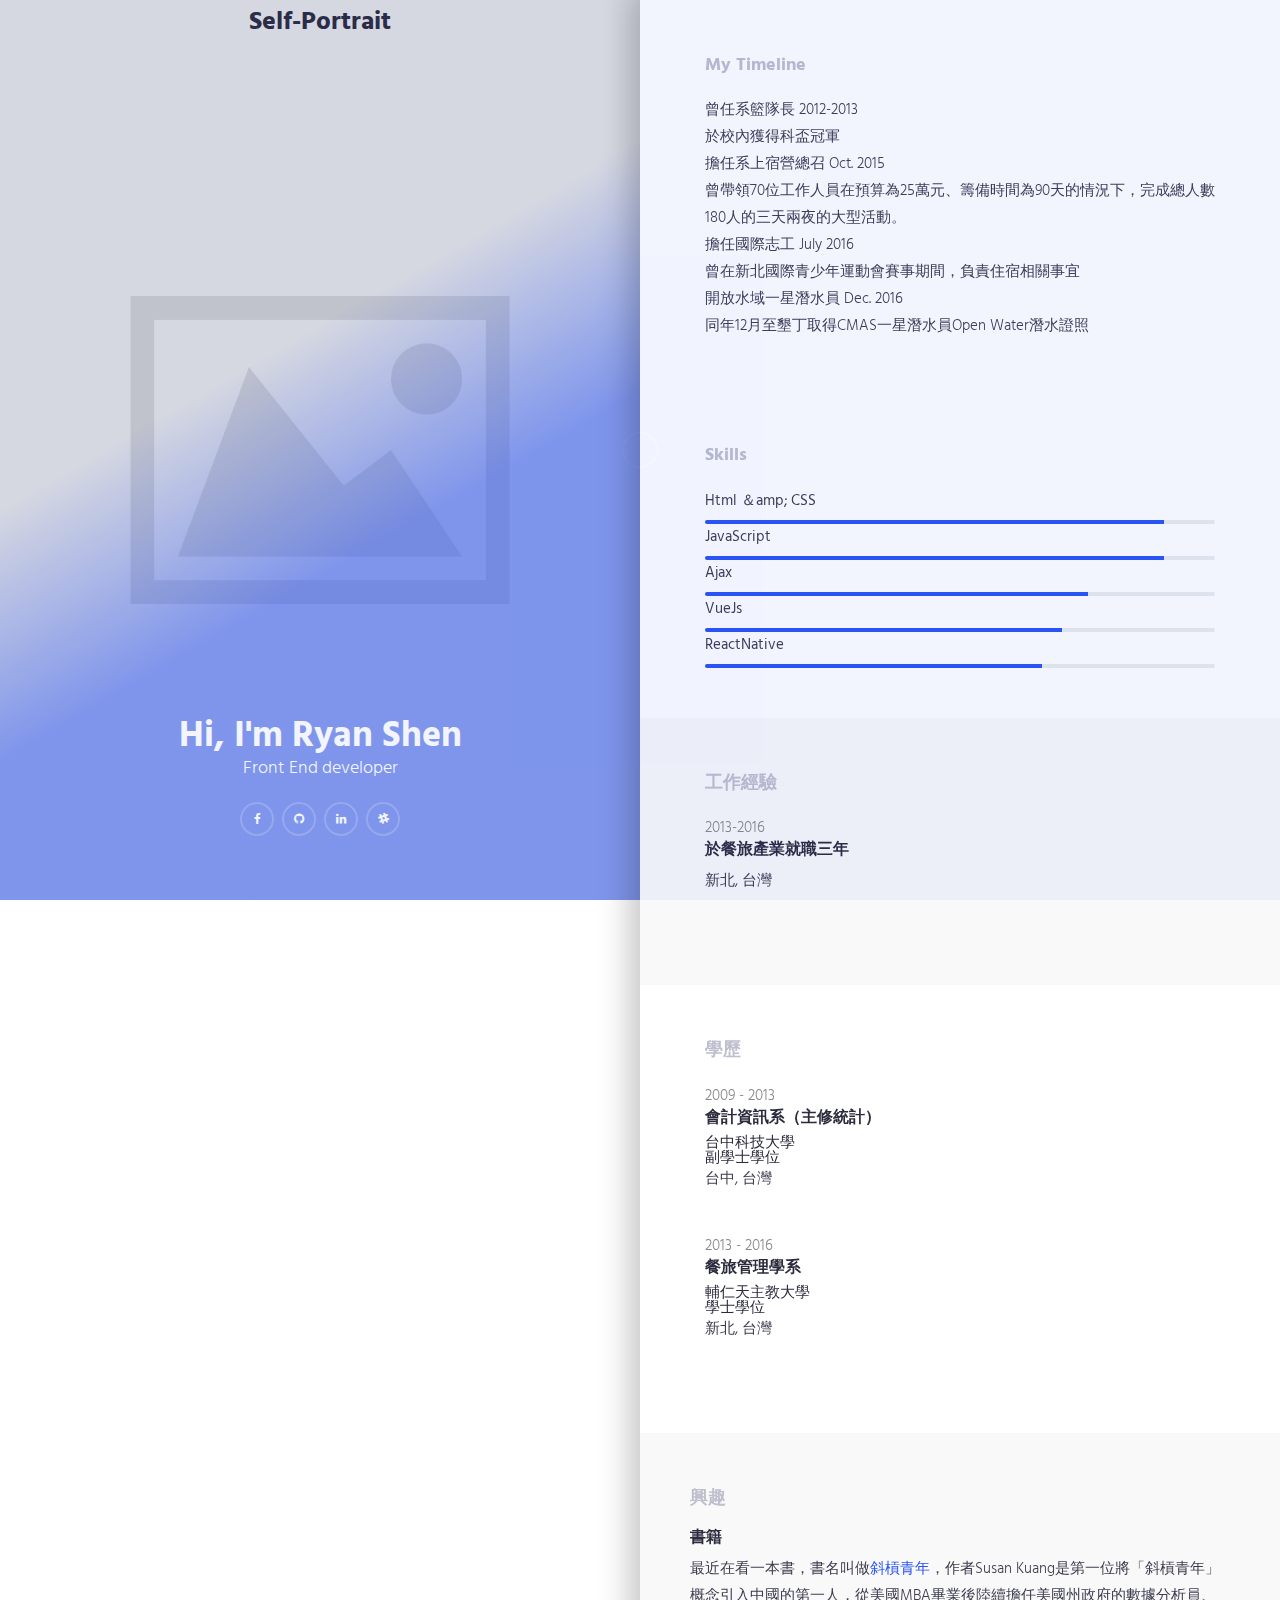
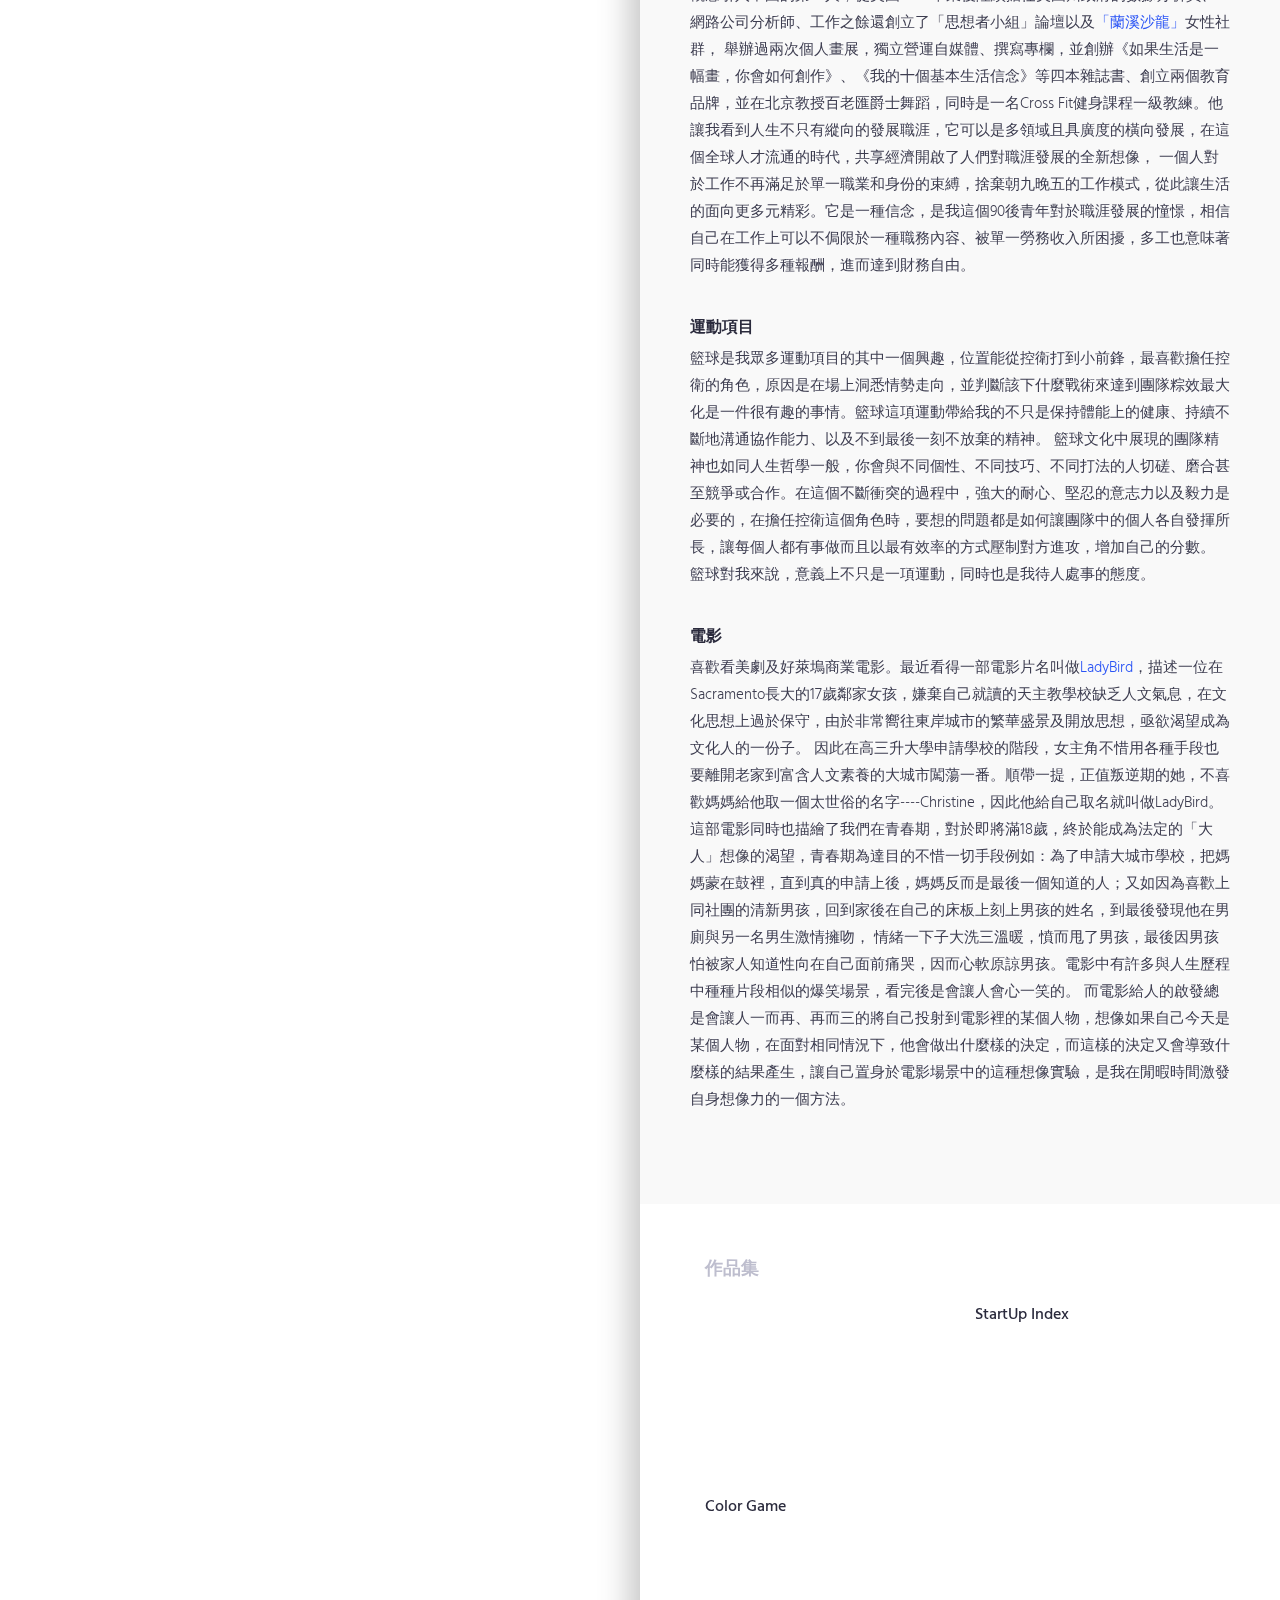
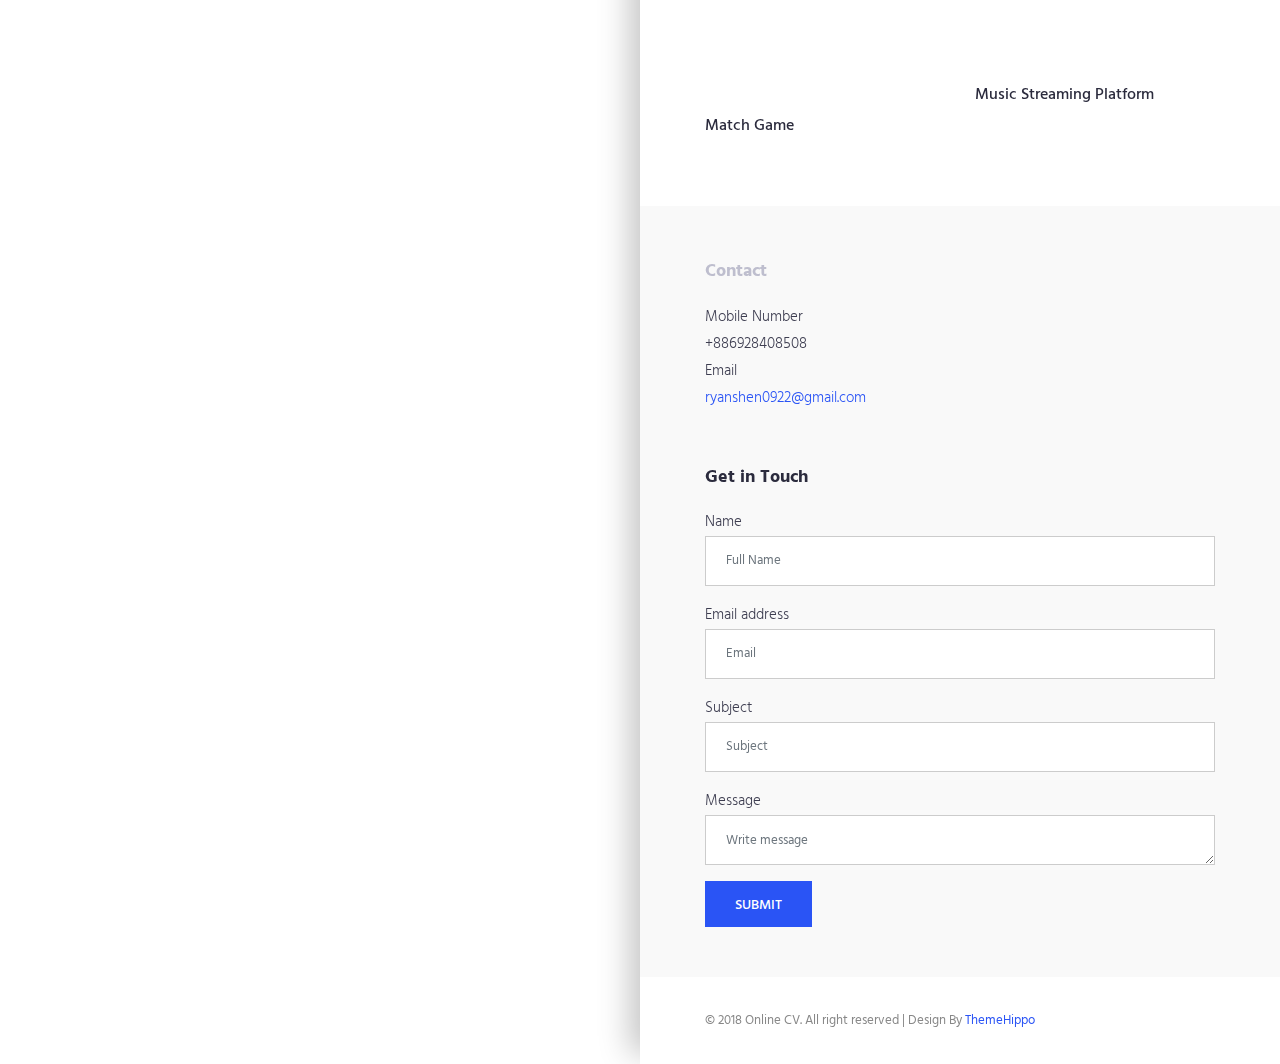
<file: index.html>
<!DOCTYPE html>
<html>
<head>
    <meta charset="utf-8" />
    <meta http-equiv="X-UA-Compatible" content="IE=edge">
    <meta name="viewpoint" content="width=device-width, initial-scale=1">
    <!-- The above 3 meta tags *must* come first in the head; any other head content must come *after* these tags -->
    <title>RyanShen's Online CV</title>

    <!-- favicon -->
    <link href="favicon.png" rel=icon>
    
    <!-- web fonts -->
    <link href="https://fonts.googleapis.com/css?family=Hind:300,400,500,600,700" rel="stylesheet">
    
    <!-- font awesome -->
    <link rel="stylesheet" href="https://maxcdn.bootstrapcdn.com/font-awesome/4.7.0/css/font-awesome.min.css">
    <!-- Bootstrap -->
    <link rel="stylesheet" href="https://maxcdn.bootstrapcdn.com/bootstrap/4.0.0/css/bootstrap.min.css" integrity="sha384-Gn5384xqQ1aoWXA+058RXPxPg6fy4IWvTNh0E263XmFcJlSAwiGgFAW/dAiS6JXm"
        crossorigin="anonymous">
    <!-- Style Css -->
    <link rel="stylesheet" href="css/reset.css">
    <link rel="stylesheet" type="text/css" media="screen" href="css/style.css" />
    <link href="https://fonts.googleapis.com/css?family=Do+Hyeon|Gugi|Tajawal:400,700,800" rel="stylesheet">
    <!-- Html5 shim and Respond.js for IE8 support of HTML5 elements and media queries -->
    <!-- WARNING: Respond.js doesn't work if you view the page via file:// -->
    <!-- [if lt IE 9]>
    <script src="https://oss.maxcdn.com/html5shiv/3.7.2/html5shiv.min.js"></script>
    <script src="https://oss.maxcdn.com/respond/1.4.2/respond.min.js"></script>
    <![endif]-->
</head>
<body id="page-top" data-spy="scroll" data-target=".navbar">
    <div id="main-wrapper">
        <!-- Page Preloader -->
        <div id="preloader">
            <div id="status">
                <div class="status-mes"></div>
            </div>
        </div>

    <div class="column-block">
    <div class="left-col-block blocks">
        <header class="header">
            <div class="content text-center">
                <h1>Hi, I'm Ryan Shen</h1>
                <p class="lead">Front End developer</p>
                <ul class="social-icon">
                    <li><a href="https://www.facebook.com/ryan.shen.96" target="_blank"><i class="fa fa-facebook" aria-hidden="true"></i></a></li>
                    <li><a href="https://github.com/RSyehann" target="_blank"><i class="fa fa-github" aria-hidden="true"></i></a></li>
                    <li><a href="https://www.linkedin.com/in/ryan-shen-5b7b3697/" target="_blank"><i class="fa fa-linkedin" aria-hidden="true"></i></a></li>
                    <li><a href="#" target="_blank"><i class="fa fa-slack" aria-hidden="true"></i></a></li>
                </ul>
            </div>
        <div class="profile-img"><h1>Self-Portrait</h1></div>
        </header>
        <!--header-->
    </div>

    <div class="right-col-block block">
        <section class="intro section-wrapper">
            <div class="container-fluid">
                <div class="row">
                    <div class="col-md-12">
                        <div class="section-title">
                            <h2>My Timeline</h2>
                        </div>
                        <ul class="timeline">
                            <!-- Item 1 -->
                            <li>
                                <div class="direction-l">
                                    <div class="flag-wrapper">
                                        <span class="hexa"></span>
                                        <span class="flag">曾任系籃隊長</span>
                                        <span class="time-wrapper">
                                            <span class="time">2012-2013</span>
                                        </span>
                                    </div>
                                    <div class="desc">於校內獲得科盃冠軍</div>
                                </div>
                            </li>
                        
                            <!-- Item 2 -->
                            <li>
                                <div class="direction-r">
                                    <div class="flag-wrapper">
                                        <span class="hexa"></span>
                                        <span class="flag">擔任系上宿營總召</span>
                                        <span class="time-wrapper">
                                            <span class="time">Oct. 2015</span>
                                        </span>
                                    </div>
                                    <div class="desc">曾帶領70位工作人員在預算為25萬元、籌備時間為90天的情況下，完成總人數180人的三天兩夜的大型活動。</div>
                                </div>
                            </li>
                        
                            <!-- Item 3 -->
                            <li>
                                <div class="direction-l">
                                    <div class="flag-wrapper">
                                        <span class="hexa"></span>
                                        <span class="flag">擔任國際志工</span>
                                        <span class="time-wrapper">
                                            <span class="time">July 2016</span>
                                        </span>
                                    </div>
                                    <div class="desc">曾在新北國際青少年運動會賽事期間，負責住宿相關事宜</div>
                                </div>
                            </li>
                            <!-- Item 4 -->
                            <li>
                                <div class="direction-r">
                                    <div class="flag-wrapper">
                                        <span class="hexa"></span>
                                        <span class="flag">開放水域一星潛水員</span>
                                        <span class="time-wrapper">
                                            <span class="time">Dec. 2016</span>
                                        </span>
                                    </div>
                                    <div class="desc">同年12月至墾丁取得CMAS一星潛水員Open Water潛水證照</div>
                                </div>
                            </li>
                        </ul>
                        
                    </div>
                </div>
            </section>
        
        
        <section class="section-wrapper skills-wrapper ">
            <div class="container-fluid">
                <div class="row">
                    <div class="col-md-12">
                        <div class="section-title">
                            <h2>Skills</h2>
                        </div>
                    </div>
                </div>
                <!--.row-->
                <div class="row">
                    <div class="col-md-12">
                        <div class="progress-wrapper">

                            <div class="progress-item">
                                <span class="progress-title">Html ＆amp; CSS</span>
                                <div class="progress">
                                    <div class="progress-bar" role="progressbar" aria-valuenow="90" aria-valuemin="0" aria-valuemax="100" style="width:90%">
                                    </div>
                                </div>
                                <!-- .progress -->
                            </div>
                            <!--skill-progress-->

                            <div class="progress-item">
                                <span class="progress-title">JavaScript</span>
                                <div class="progress">
                                    <div class="progress-bar" role="progressbar" aria-valuenow="90" aria-valuemin="0" aria-valuemax="100" style="width: 90%">
                                    </div>
                                </div>
                                <!-- /.progress -->
                            </div>
                            <!-- /.skill-progress-->

                            <div class="progress-item">
                                <span class="progress-title">Ajax</span>
                                <div class="progress">
                                    <div class="progress-bar" role="progressbar" aria-valuenow="75" aria-valuemin="0" aria-valuemax="100" style="width:75%">
                                    </div>
                                </div>
                                <!-- /.progress -->
                            </div>
                            <!-- /.skill-progress-->

                            <div class="progress-item">
                                <span class="progress-title">VueJs</span>
                                <div class="progress">
                                    <div class="progress-bar" role="progressbar" aria-valuenow="70" aria-valuemin="0" aria-valuemax="100" style="width:70%">
                                    </div>
                                </div>
                                <!-- /.progress -->
                            </div>
                            <!-- /.skill-progress-->

                            <div class="progress-item">
                                <span class="progress-title">ReactNative</span>
                                <div class="progress">
                                    <div class="progress-bar" role="progressbar" aria-valuenow="66" aria-valuemin="0" aria-valuemax="100" style="width:66%">
                                    </div>
                                </div>
                                <!-- .progress -->
                            </div>
                            <!-- .skill-progress-->

                        </div>
                        <!-- /.progress.wrapper -->
                    </div>
                </div>
                <!-- .row -->
            </div>
            <!-- .container.fluid-->
        </section>
        <!-- section.skill-wrapper -->

        <section class="section-wrapper section-experience gray-bg">
        <div class="container-fluid">
            <div class="row">
                <div class="col-md-12">
                    <div class="section-title"><h2>工作經驗</h2></div>
                </div>
            </div>
            <!-- .row -->
            <div class="row">
                <div class="col-md-12">
                    <div class="content-item">
                        <small>2013-2016</small>
                        <h3>於餐旅產業就職三年</h3>
                        <p>新北, 台灣</p>
                    </div>
                    <!-- .experience.item -->
                </div>
            </div>
            <!-- .row -->
        </div>
        <!-- .container-fluid -->
        </section>
        <!-- section experience -->
        <section class="section-wrapper section-education">
            <div class="container-fluid">
                <div class="row">
                    <div class="col-md-12">
                        <div class="section-title">
                            <h2>學歷</h2>
                        </div>
                        <div class="content-item">
                            <small>2009 - 2013</small>
                            <h3>會計資訊系（主修統計）</h3>
                            <h4>台中科技大學</h4>
                            <h4>副學士學位</h4>

                            <p>台中, 台灣</p>
                        </div>
                        <!-- experience item-->
                        <div class="content-item">
                            <small>2013 - 2016</small>
                            <h3>餐旅管理學系</h3>
                            <h4>輔仁天主教大學</h4>
                            <h4>學士學位</h4>
                        
                            <p>新北, 台灣</p>
                        </div>
                        <!-- experience item-->
                    </div>
                </div>
                <!-- .row -->
            </div>
            <!-- content.fluid -->
        </section>
        <!-- .section-education -->

        <section class="section-wrapper section-interest gray-bg">
            <div class="contain-fluid">
                <div class="row">
                    <div class="col-md-12">
                        <div class="section-title">
                            <h2>興趣</h2>
                        </div>
                    </div>
                </div>
                <!-- .row -->
                <div class="row">
                    <div class="col-md-12">
                        <div class="content-item">
                            <h3>書籍</h3>

                            <p>最近在看一本書，書名叫做<a href="https://theinitium.com/article/20160623-mainland-slash2/">斜槓青年</a>，作者Susan Kuang是第一位將「斜槓青年」概念引入中國的第一人，從美國MBA畢業後陸續擔任美國州政府的數據分析員、網路公司分析師、工作之餘還創立了「思想者小組」論壇以及<a href="https://www.weibo.com/lanxiclub?is_all=1">「蘭溪沙龍」</a>女性社群，
                                舉辦過兩次個人畫展，獨立營運自媒體、撰寫專欄，並創辦《如果生活是一幅畫，你會如何創作》、《我的十個基本生活信念》等四本雜誌書、創立兩個教育品牌，並在北京教授百老匯爵士舞蹈，同時是一名Cross Fit健身課程一級教練。他讓我看到人生不只有縱向的發展職涯，它可以是多領域且具廣度的橫向發展，在這個全球人才流通的時代，共享經濟開啟了人們對職涯發展的全新想像，
                                一個人對於工作不再滿足於單一職業和身份的束縛，捨棄朝九晚五的工作模式，從此讓生活的面向更多元精彩。它是一種信念，是我這個90後青年對於職涯發展的憧憬，相信自己在工作上可以不侷限於一種職務內容、被單一勞務收入所困擾，多工也意味著同時能獲得多種報酬，進而達到財務自由。
                            </p>
                        </div>
                        <div class="content-item">
                            <h3>運動項目</h3>
                        
                            <p>籃球是我眾多運動項目的其中一個興趣，位置能從控衛打到小前鋒，最喜歡擔任控衛的角色，原因是在場上洞悉情勢走向，並判斷該下什麼戰術來達到團隊粽效最大化是一件很有趣的事情。籃球這項運動帶給我的不只是保持體能上的健康、持續不斷地溝通協作能力、以及不到最後一刻不放棄的精神。
                                籃球文化中展現的團隊精神也如同人生哲學一般，你會與不同個性、不同技巧、不同打法的人切磋、磨合甚至競爭或合作。在這個不斷衝突的過程中，強大的耐心、堅忍的意志力以及毅力是必要的，在擔任控衛這個角色時，要想的問題都是如何讓團隊中的個人各自發揮所長，讓每個人都有事做而且以最有效率的方式壓制對方進攻，增加自己的分數。
                            籃球對我來說，意義上不只是一項運動，同時也是我待人處事的態度。</p>
                        </div>
                        <div class="content-item">
                            <h3>電影</h3>
                        
                            <p>喜歡看美劇及好萊塢商業電影。最近看得一部電影片名叫做<a href="http://www.imdb.com/title/tt4925292/" target="_blank">LadyBird</a>，描述一位在Sacramento長大的17歲鄰家女孩，嫌棄自己就讀的天主教學校缺乏人文氣息，在文化思想上過於保守，由於非常嚮往東岸城市的繁華盛景及開放思想，亟欲渴望成為文化人的一份子。
                                因此在高三升大學申請學校的階段，女主角不惜用各種手段也要離開老家到富含人文素養的大城市闖蕩一番。順帶一提，正值叛逆期的她，不喜歡媽媽給他取一個太世俗的名字----Christine，因此他給自己取名就叫做LadyBird。
                                這部電影同時也描繪了我們在青春期，對於即將滿18歲，終於能成為法定的「大人」想像的渴望，青春期為達目的不惜一切手段例如：為了申請大城市學校，把媽媽蒙在鼓裡，直到真的申請上後，媽媽反而是最後一個知道的人；又如因為喜歡上同社團的清新男孩，回到家後在自己的床板上刻上男孩的姓名，到最後發現他在男廁與另一名男生激情擁吻，
                                情緒一下子大洗三溫暖，憤而甩了男孩，最後因男孩怕被家人知道性向在自己面前痛哭，因而心軟原諒男孩。電影中有許多與人生歷程中種種片段相似的爆笑場景，看完後是會讓人會心一笑的。
                                而電影給人的啟發總是會讓人一而再、再而三的將自己投射到電影裡的某個人物，想像如果自己今天是某個人物，在面對相同情況下，他會做出什麼樣的決定，而這樣的決定又會導致什麼樣的結果產生，讓自己置身於電影場景中的這種想像實驗，是我在閒暇時間激發自身想像力的一個方法。</p>
                        </div>
                    </div>
                </div>
                <!-- .row -->
            </div>
        </section>
        <!-- section.publication -->
       <section class="section-wrapper protfolio-section">
       <div class="container-fluid">
           <div class="row">
               <div class="col-md-12">
                   <div class="section-title">
                       <h2>作品集</h2>
                   </div>
               </div>
           </div>
           <div class="row">
               <div class="col-md-6">
                        <a class="protfolio-item" href="https://rsyehann.github.io/ColorGame/">
                       <div class="portfolio-thumb">
                        <div style="width:100%;height:0;padding-bottom:80%;position:relative;">
                            <iframe src="https://giphy.com/embed/POJ6po5BPE8sw2vvki" href="https://rsyehann.github.io/ColorGame/" width="100%" height="100%" style="position:absolute" frameBorder="0"
                                                                                    class="giphy-embed" allowFullScreen></iframe>
                        </div>
                       </div>
                       <div class="portfolio-info">
                           <h3>Color Game</h3>
                           <small></small>
                       </div>
                       <!-- portfolio-info -->
                    </a>
                    <!-- portfolio-item -->
                </div>
                <div class="col-md-6">
                    <a class="protfolio-item" href="https://rsyehann.github.io/JumpStart/">
                        <div class="portfolio-thumb">
                            <iframe src="https://giphy.com/embed/3h3ENVtASt8vhBY1gk" width="100%" height="100%" style="position:absolute" frameBorder="0"
                                    class="giphy-embed" allowFullScreen></iframe>
                        </div>
                        <div class="portfolio-info">
                            <h3>StartUp Index</h3>
                            <small></small>
                        </div>
                        <!-- portfolio-info -->
                    </a>
                    <!-- portfolio-item -->
                </div>
                <div class="col-md-6">
                    <a class="protfolio-item" href="https://rsyehann.github.io/MatchGame/">
                        <div class="portfolio-thumb">
                            <div style="width:100%;height:0;padding-bottom:73%;position:relative;">
                                <iframe src="https://giphy.com/embed/3ktKhh8BpRg59AtWkr" width="100%" height="100%" style="position:absolute" frameBorder="0"
                                    class="giphy-embed" allowFullScreen></iframe>
                            </div>
                        </div>
                        <div class="portfolio-info">
                            <h3>Match Game</h3>
                            <small></small>
                        </div>
                        <!-- portfolio-info -->
                    </a>
                    <!-- portfolio-item -->
                </div>
                <div class="col-md-6">
                    <a class="protfolio-item" href="https://rsyehann.github.io/Trackster/">
                        <div class="portfolio-thumb">
                            <div style="width:100%;height:0;padding-bottom:60%;position:relative;">
                                <iframe src="https://giphy.com/embed/24FyC3rrPysmAqV17z" width="100%" height="100%" style="position:absolute" frameBorder="0"
                                    class="giphy-embed" allowFullScreen></iframe>
                            </div>
                        </div>
                        <div class="portfolio-info">
                            <h3>Music Streaming Platform</h3>
                            <small></small>
                        </div>
                        <!-- portfolio-info -->
                    </a>
                    <!-- portfolio-item -->
                </div>
            </div>
           <!--.row -->
        </div>
    </section>
    <!-- section portfolio -->
    
    <section class="section-contact section-wrapper gray-bg">
        <div class="container-fluid">
            <div class="row">
                <div class="col-md-12">
                    <div class="section-title">
                        <h2>Contact</h2>
                    </div>
                </div>
            </div>
            <!-- .row -->
            <div class="row">
                <div class="col-md-12">
                    <address>
                        <strong>Mobile Number</strong><br>
                        +886928408508
                    </address>
                    <address>
                        <strong>Email</strong><br>
                        <a href="https://mail.google.com/mail/u/0/#inbox?compose=16248869144546d0" target="_blank">ryanshen0922@gmail.com</a> 
                    </address>
                </div>
            </div>
            <!-- .row -->
            <div class="row">
                <div class="col-md-12">
                    <div class="feedback-form">
                        <h2>Get in Touch</h2>

                        <form id="contactForm" action="sendmail.php" method="POST">
                            <div class="form-group">
                                <label for="InputName">Name</label>
                                <input type="text" name="name" required="" class="form-control" id="InputName" placeholder="Full Name">
                            </div>
                            <div class="form-group">
                                <label for="InputEmail">Email address</label>
                                <input type="email" name="email" required="" class="form-control" id="InputEmail" placeholder="Email">
                            </div>
                            <div class="form-group">
                                <label for="InputSubject">Subject</label>
                                <input type="text" name="subject" class="form-control" id="InputSubject" placeholder="Subject">
                            </div>
                            <div class="form-group">
                                <label for="message-text" class="control-label">Message</label>
                                <textarea class="form-control" rows="4" required="" name="message" id="message-text" placeholder="Write message"></textarea>
                            </div>
                            <button type="submit" class="btn btn-primary">Submit</button>
                        </form>
                    </div>
                    <!-- feedback.form-->
                </div>
            </div>
        </div>
        <!--container.fluid -->
    </section>
    <!-- section contact -->

    <footer class="footer">
        <div class="copyright-section">
            <div class="container-fluid">
                <div class="row">
                    <div class="col-md-12">
                        <div class="copytext">
                            &copy;  2018 Online CV. All right reserved | Design By <a href="https://themehippo.com/" target="_blank">ThemeHippo</a>
                        </div>
                    </div>
                </div>
                <!-- .row -->
            </div>
            <!--. container-fluid -->
        </div>
        <!--.copyright section -->
    </footer>
    <!-- .footer -->
    </div>
    <!-- .right-col-block -->
    </div>
    <!-- columns.block -->
    </div>
    <!-- .main-wrapper -->

<!-- jQuery -->
<script src="https://code.jquery.com/jquery-3.3.1.min.js" integrity="sha256-FgpCb/KJQlLNfOu91ta32o/NMZxltwRo8QtmkMRdAu8="
    crossorigin="anonymous"></script>

<!-- Bootstrap -->
<script src="https://maxcdn.bootstrapcdn.com/bootstrap/4.0.0/js/bootstrap.min.js"></script>
<script src="js/script.js"></script>
    
</body>
</html>
</file>
<file: css/style.css>
/*
Template Name: Online CV
Description: HTML5 / CSS3 One Page
Version: 1.0
Author:  
*/


/*------------------------------------------------------------------
# [Color codes]

# Body  (text): #3a4750
# Heading Color #444444
# Theme Color (link color) #82b541
# Mid grey (sub header) #f4f4f4
# Background Color #ffffff
# -------------------------------------------------------------------*/


body {
    font-family : 'Hind', sans-serif;
    font-size   : 15px;
    line-height : 1.8em;
    color       : #3d3d50;
    font-weight : 300;
    background  : #ffffff;
    }

/* --------------------------------------
 * Global Typography
 *------------------------------------------*/

h1, h2, h3, h4, h5, h6 {
    margin : 0 0 15px;
    color  : #2b2b3d;
    }

h1 {
    font-size   : 26px;
    line-height : 1.8em;
    font-weight : 700;
    }

h2 {
    font-size   : 18px;
    line-height : 1.8em;
    font-weight : 700;
    }

h3 {
    font-size   : 16px;
    line-height : 1.8em;
    font-weight : 500;
    }

h4 {
    font-size   : 15px;
    line-height : 1.8em;
    font-weight : 500;
    }

h5 {
    font-size   : 15px;
    line-height : 1.5em;
    font-weight : 500;
    }

h6 {
    font-size   : 15px;
    line-height : 1.5em;
    }


/* --------------------------------------
 * LINK STYLE
 *------------------------------------------*/
a {
    color              : #2a54f5;
    text-decoration    : none;
    -webkit-transition : all 0.3s ease 0s;
    -moz-transition    : all 0.3s ease 0s;
    -o-transition      : all 0.3s ease 0s;
    transition         : all 0.3s ease 0s;
    }

a,
a:active,
a:focus,
a:active {
    text-decoration : none;
    outline         : none
    }

a:hover,
a:focus {
    text-decoration : none;
    color           : #2a54f5;
    }

p {
    margin-bottom : 20px;
    }

ul {
    margin     : 0;
    padding    : 0;
    list-style : none;
    }

/*------------------
 * Button Style
 *------------------*/
.btn {
    padding        : 14px 30px 11px;
    margin-bottom  : 0;
    font-size      : 14px;
    font-weight    : 500;
    border-radius  : 0;
    border         : 0;
    text-transform : uppercase;
    }

.btn-lg {
    font-weight : 700;
    font-size   : 24px;
    padding     : 15px 30px;
    }

/*btn-primary*/
.btn-primary {
    background-color : #2a54f5;
    }

.btn-primary:hover,
.btn-primary:focus,
.btn-primary:active:focus {
    background : #1e3eb5;
    }

/*btn-default*/
.btn-default {
    color            : #2a54f5;
    background-color : transparent;
    border           : 2px solid #2a54f5;
    }

.btn-default:hover,
.btn-default:focus,
.btn-default:active:focus {
    background   : #2a54f5;
    color        : #ffffff;
    border-color : #2a54f5;
    }

button:focus,
.btn:focus,
.btn:active:focus {
    outline : none;
    }

/* --------------------
 * Column Block
 * -------------------*/

.columns-block {
    flex-wrap         : wrap;
    display           : -webkit-box;
    display           : -moz-box;
    display           : -ms-flexbox;
    display           : -webkit-flex;
    display           : flex;
    flex-flow : row wrap;
    justify-content   : space-around;
    }

.blocks {
    box-sizing : border-box;
    }

.left-col-block {
    width      : 50%;
    text-align : center;
    overflow   : hidden;
    position   : fixed;
    left       : 0;
    }

.right-col-block {
    width      : 50%;
    position   : absolute;
    right      : 0;
    box-shadow : -10px -10px 30px rgba(0, 0, 0, 0.23);
    }

@media (max-width : 600px) {
    .left-col-block {
        width    : 100%;
        position : relative;
        }

    .right-col-block {
        width      : 100%;
        position   : relative;
        box-shadow : none;
        }
    }

/* --------------------
 * Section Background
 * -------------------*/

.gray-bg {
    background-color : #f9f9f9;
    }

/* --------------------
 *  main Wrapper
 * -------------------*/
#main-wrapper {
    background : #ffffff;
    overflow   : hidden;
    }

/*-------------------
 * Section Wrapper
 *-------------------*/
.section-wrapper {
    padding : 50px;
    }

@media (max-width : 480px) {
    .section-wrapper {
        padding : 30px 20px;
        }
    }

/*---------------------------
* Section Title
*---------------------------*/
.section-title {
    margin-bottom : 15px;
    }

.section-title h2 {
    margin-bottom : 5px;
    color         : #bebece;
    }


/*-----------------------------
 * NAVIGATION & HEADER STYLE
 *-------------------------------*/

.header {
    padding        : 0;
    margin         : 0;
    height         : 100vh;
    vertical-align : middle;
    position       : relative;
    }

.header .profile-img {
    position            : absolute;
    top                 : 0;
    left                : 0;
    z-index             : -1;
    width               : 100%;
    height              : 100%;
    background-image    : url(../img/img-profile.jpg);
    background-size     : cover;
    background-position : center top;
    }

.header .profile-img:before {
    content    : "";
    position   : absolute;
    left       : 0;
    top        : 0;
    right      : 0;
    bottom     : 0;
    background : linear-gradient(
            -30deg,
            rgba(42, 84, 245, 0.5) 0%,
            rgba(42, 84, 245, 0.5) 40%,
            transparent 60%,
            transparent 100%
    );

    }

.header .content {
    position : absolute;
    bottom   : 0;
    left     : 0;
    right    : 0;
    width    : 100%;
    margin   : 0 auto;
    padding  : 10%;
    }

.header .content h1 {
    font-size   : 36px;
    color       : #ffffff;
    line-height : 1;
    margin      : 0;
    }

.header .content p {
    font-size : 18px;
    color     : #ffffff;
    }

.header .btn {
    margin-top : 40px;
    }

.header .content .social-icon {
    margin  : 0;
    padding : 0;
    display : block;
    }

.header .content .social-icon li {
    display : inline-block;
    margin  : 0 2px;
    }

.header .content .social-icon li a {
    display       : block;
    font-size     : 12px;
    color         : #ffffff;
    width         : 34px;
    height        : 34px;
    line-height   : 33px;
    text-align    : center;
    border-radius : 100%;
    border        : 2px solid rgba(255, 255, 255, .2);
    }

.header .content .social-icon li a:hover {
    border-color : #ffffff;
    }

@media (max-width : 600px) {
    .header .profile-img {
        z-index : 1;
        }

    .header .content {
        z-index : 2;
        }
    }

/*-------------------
 * Expertise
 *-------------------*/
.expertise-item {
    margin-bottom : 20px;
    }

.expertise-item h3 {
    margin-bottom : 5px;
    font-weight   : 700;
    }


/*-------------------
 * Skills Progressbar
 *-------------------*/

.progress-item {
    position : relative;
    }

.progress-item .progress-title {
    font-size     : 15px;
    font-weight   : 400;
    display       : inline-block;
    margin-bottom : 5px;
    }

.progress-item .progress {
    height        : 4px;
    box-shadow    : none;
    border-radius : 5px;
    }

.progress-item .progress-bar {
    background-color : #2a54f5;
    box-shadow       : none;
    text-align       : right;
    }

.progress-item .progress-percent {
    font-size        : 10px;
    background-color : #313131;
    position         : absolute;
    top              : 5px;
    padding          : 0 8px;
    border-radius    : 3px;
    }

.progress-item .progress-percent::before {
    content      : "";
    position     : absolute;
    left         : 0;
    bottom       : -4px;
    border-top   : 6px solid #313131;
    border-right : 8px solid transparent;
    }


/*-------------------
 * Portfolio
 *-------------------*/

.portfolio-item {
    position      : relative;
    display       : block;
    margin-bottom : 30px;
    }

.portfolio-item .portfolio-thumb img {
    height    : 100px;
    display   : block;
    max-width : 100px;
    width:10px;
    height:15px;
    }

.portfolio-item .portfolio-info {
    position   : absolute;
    bottom     : 0;
    padding    : 30px 15px 5px;
    width      : 100%;
    background : -webkit-linear-gradient(
            top,
            transparent 0%,
            rgba(0, 0, 0, 0.5) 100%
    );
    }

.portfolio-item .portfolio-info h3 {
    margin      : 0;
    line-height : 1;
    color       : #ffffff;
    }

.portfolio-item .portfolio-info small {
    color : #ffffff;
    }

.portfolio-item:hover .portfolio-info {
    background : -webkit-linear-gradient(
            top,
            transparent 0%,
            rgba(42, 84, 245, 0.5) 100%
    );
    }

/*-------------------
 * Content Item
 *-------------------*/

.content-item {
    margin-bottom : 40px;
    }

.content-item h3 {
    margin         : 0 0 10px;
    line-height    : 1;
    font-weight    : bold;
    text-transform : uppercase;
    }

.content-item h4 {
    margin      : 0;
    line-height : 1;
    }

.content-item small {
    color : #888888;
    }

/*-------------------
 * Contact
 *-------------------*/

.feedback-form {
    margin-top : 50px;
    }

/*-------------------
 * Form Style
 *-------------------*/
.form-control {
    height        : 50px;
    padding       : 0 20px;
    font-size     : 13px;
    line-height   : 50px;
    color         : #969595;
    border        : 1px solid #cccccc;
    border-radius : 0;
    box-shadow    : none;
    box-sizing    : border-box;
    }

.form-control:focus,
.form-control:active {
    box-shadow : none;
    }

/* --------------------------------------------
 *   Footer
 *---------------------------------------------- */

/* Copyright */

.footer {
    padding : 30px 50px;
    }

.footer .copyright-section {
    font-size : 13px;
    color     : #888888;

    }

.footer .copyright-section .copytext {
    font-weight : 400;
    display     : block;
    }

@media (max-width : 480px) {
    .footer {
        padding : 10px 20px;
        }
    }

/* ====================
 * Preloader
 * ====================*/
#preloader {
    background : #2a54f5;
    bottom     : 0;
    left       : 0;
    position   : fixed;
    right      : 0;
    top        : 0;
    z-index    : 9999;
    }

#status,
.status-mes {
    background-image    : url(../img/puff.svg);
    background-position : center;
    background-repeat   : no-repeat;
    height              : 200px;
    left                : 50%;
    margin              : -100px 0 0 -100px;
    position            : absolute;
    top                 : 50%;
    width               : 200px;
    }

.status-mes {
    background : none;
    left       : 0;
    margin     : 0;
    text-align : center;
    top        : 65%;
    }
</file>
